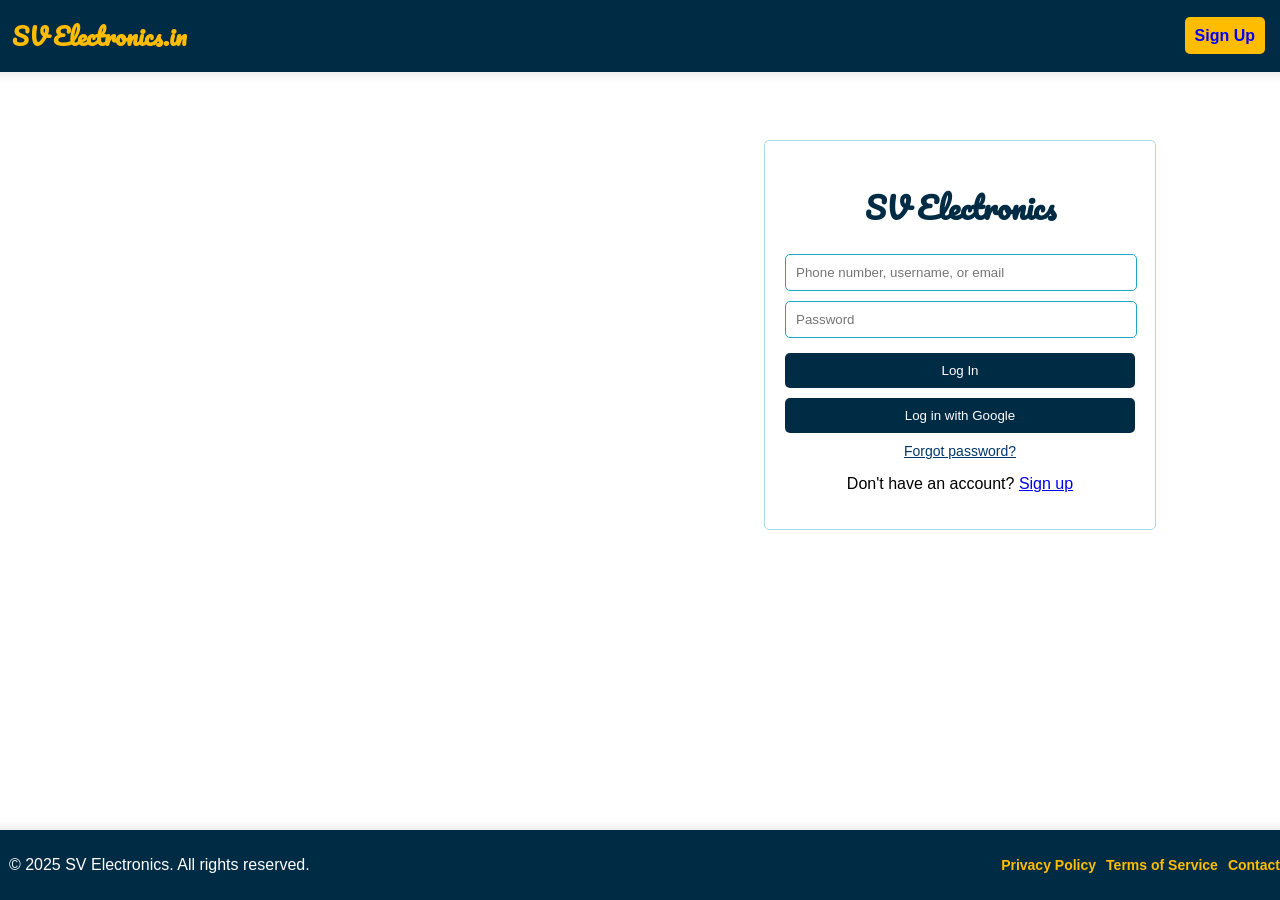
<file: index.html>
<!DOCTYPE html>
<html lang="en">
<head>
  <meta charset="UTF-8">
  <meta name="viewport" content="width=device-width, initial-scale=1.0">
  <title>SV Electronics.in</title>
  <link rel="stylesheet" href="login.css">
</head>
<body>

  <!-- Navbar -->
  <nav class="navbar">
    <h1>&nbsp;&nbsp;SV Electronics.in</h1>
    <ul class="nav-links">
      <li><a href="register.html">Sign Up</a></li>
    </ul>
    <div class="menu-btn">&#9776;</div>
  </nav>

  <!-- Main Content -->
  <div class="container">
    <!-- Left Side (Video) -->
    <div class="left">
      <video autoplay loop muted playsinline class="background-video">
        <source src="video.mp4" type="video/mp4">
        Your browser does not support the video tag.
      </video>
    </div>

    <!-- Right Side (Login Form) -->
    <div class="right">
      <div class="login-box">
        <h1>SV Electronics</h1>
        <form id="loginForm">
          <input type="text" id="username" name="username" placeholder="Phone number, username, or email" required>
          <input type="password" id="password" name="password" placeholder="Password" required>
          <button type="submit">Log In</button>
        </form>

        <button type="button" class="google-btn">Log in with Google</button>

        <a href="#" class="forgot-password">Forgot password?</a>

        <div class="signup">
          <p>Don't have an account? <a href="register.html">Sign up</a></p>
        </div>
      </div>
    </div>
  </div>

  <!-- Footer -->
  <footer class="footer">
    <div class="footer-text">
      <p>&nbsp;&nbsp;&copy; 2025 SV Electronics. All rights reserved.</p>
    </div>
    <ul class="footer-links">
      <li><a href="#">Privacy Policy</a></li>
      <li><a href="#">Terms of Service</a></li>
      <li><a href="#">Contact</a></li>
    </ul>
  </footer>

  <script src="login.js"></script>
  
</body>
</html>
</file>
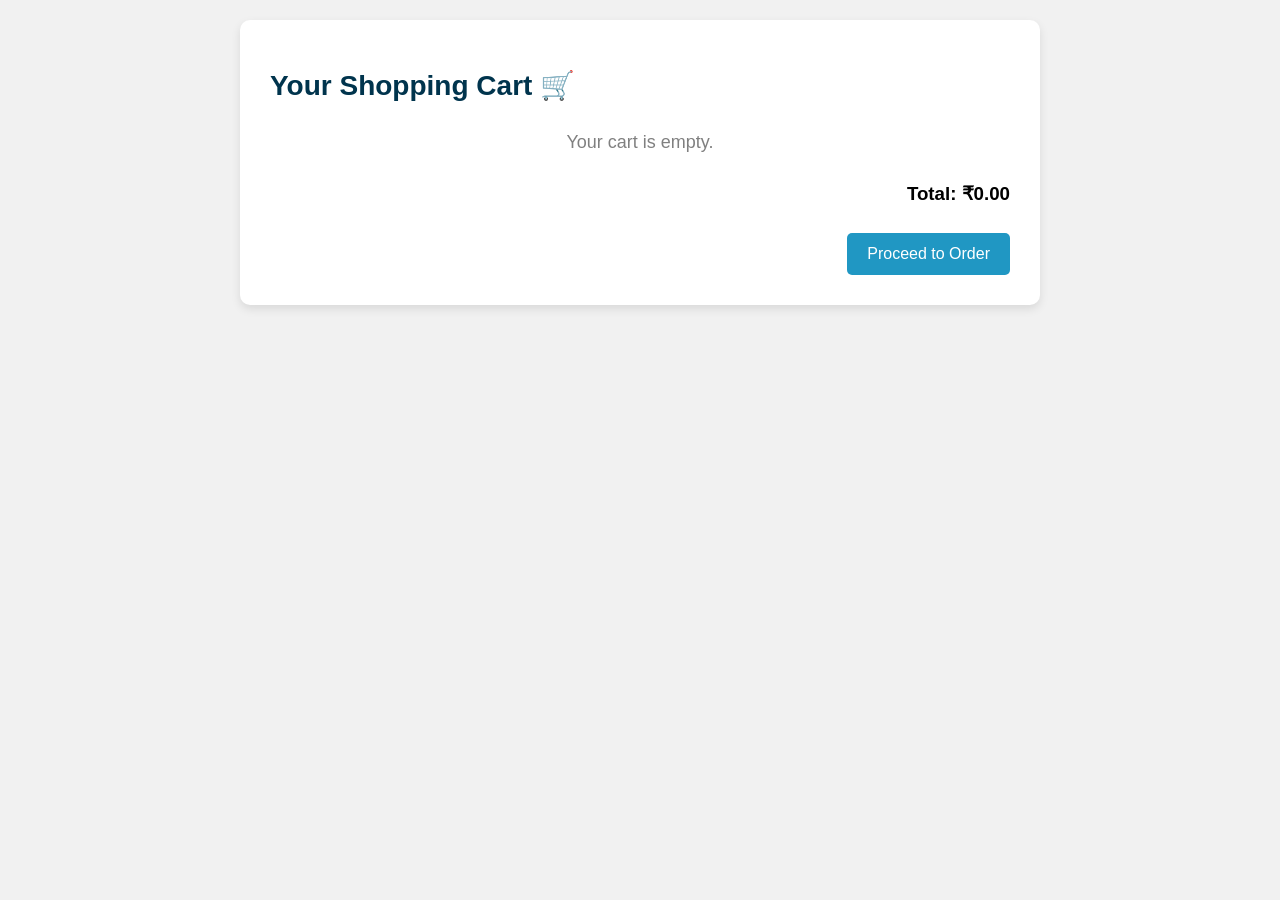
<file: cart.html>
<!DOCTYPE html>
<html lang="en">
<head>
  <meta charset="UTF-8" />
  <title>Shopping Cart</title>
  <style>
    :root {
      --light-blue: #94d2eb;
      --blue: #2097c3;
      --dark-blue: #00344d;
      --yellow: #ffb400;
      --orange: #ff7b00;
    }

    * {
      box-sizing: border-box;
    }

    body {
      font-family: Arial, sans-serif;
      background-color: #f1f1f1;
      margin: 0;
      padding: 20px;
    }

    .cart-container {
      max-width: 800px;
      margin: auto;
      background: white;
      padding: 30px;
      border-radius: 10px;
      box-shadow: 0 4px 10px rgba(0, 0, 0, 0.1);
    }

    h1 {
      font-size: 28px;
      color: var(--dark-blue);
      margin-bottom: 20px;
    }

    .cart-item {
      display: flex;
      align-items: center;
      justify-content: space-between;
      border-bottom: 1px solid #ddd;
      padding: 15px 0;
      gap: 10px;
      flex-wrap: wrap;
    }

    .cart-item img {
      width: 80px;
      height: 80px;
      border-radius: 10px;
      object-fit: cover;
      flex-shrink: 0;
    }

    .cart-info {
      flex: 1;
      padding: 0 10px;
    }

    .cart-info h4 {
      margin: 0;
      color: var(--dark-blue);
      font-size: 18px;
    }

    .cart-info p {
      margin: 5px 0;
      font-size: 14px;
      color: gray;
    }

    .remove-btn {
      background-color: var(--orange);
      color: white;
      border: none;
      padding: 8px 14px;
      cursor: pointer;
      border-radius: 5px;
      flex-shrink: 0;
    }

    .remove-btn:hover {
      background-color: red;
    }

    .cart-summary {
      text-align: right;
      margin-top: 20px;
    }

    .checkout-btn {
      background-color: var(--blue);
      color: white;
      border: none;
      padding: 12px 20px;
      border-radius: 5px;
      cursor: pointer;
      font-size: 16px;
      text-decoration: none;
      display: inline-block;
      margin-top: 10px;
    }

    .checkout-btn:hover {
      background-color: var(--dark-blue);
    }

    .empty {
      text-align: center;
      color: gray;
      font-size: 18px;
      margin: 30px 0;
    }

    /* Responsive Styling */
    @media (max-width: 600px) {
      .cart-item {
        flex-direction: column;
        align-items: flex-start;
      }

      .cart-item img {
        width: 100%;
        height: auto;
        border-radius: 8px;
      }

      .cart-info {
        padding: 10px 0;
      }

      .remove-btn {
        width: 100%;
        text-align: center;
        margin-top: 10px;
      }

      .cart-summary {
        text-align: center;
      }

      .checkout-btn {
        width: 100%;
        padding: 14px 0;
      }
    }
  </style>
</head>
<body>

  <div class="cart-container">
    <h1>Your Shopping Cart 🛒</h1>
    <div id="cart-items"></div>
    <div class="cart-summary">
      <h3>Total: ₹<span id="total">0.00</span></h3>
      <a href="order.html" class="checkout-btn">Proceed to Order</a>
    </div>
  </div>

  <script>
    function updateCartDisplay() {
      const cartItemsContainer = document.getElementById("cart-items");
      const totalElement = document.getElementById("total");

      let cart = JSON.parse(localStorage.getItem("cart")) || [];

      cartItemsContainer.innerHTML = "";
      let total = 0;

      if (cart.length === 0) {
        cartItemsContainer.innerHTML = "<p class='empty'>Your cart is empty.</p>";
        totalElement.textContent = "0.00";
        return;
      }

      cart.forEach((item, index) => {
        const price = parseFloat(item.price.replace(/[^\d.-]/g, "")); // Correcting price format
        total += price;

        const itemDiv = document.createElement("div");
        itemDiv.className = "cart-item";
        itemDiv.innerHTML = `
          <img src="${item.image}" alt="${item.name}">
          <div class="cart-info">
            <h4>${item.name}</h4>
            <p>${item.description}</p>
            <p><strong>${item.price}</strong></p>
          </div>
          <button class="remove-btn" onclick="removeFromCart(${index})">Remove</button>
        `;
        cartItemsContainer.appendChild(itemDiv);
      });

      totalElement.textContent = total.toFixed(2); // Show total with 2 decimals
    }

    function removeFromCart(index) {
      let cart = JSON.parse(localStorage.getItem("cart")) || [];
      cart.splice(index, 1);
      localStorage.setItem("cart", JSON.stringify(cart));
      updateCartDisplay();
    }

    document.addEventListener("DOMContentLoaded", updateCartDisplay);
  </script>

</body>
</html>
</file>
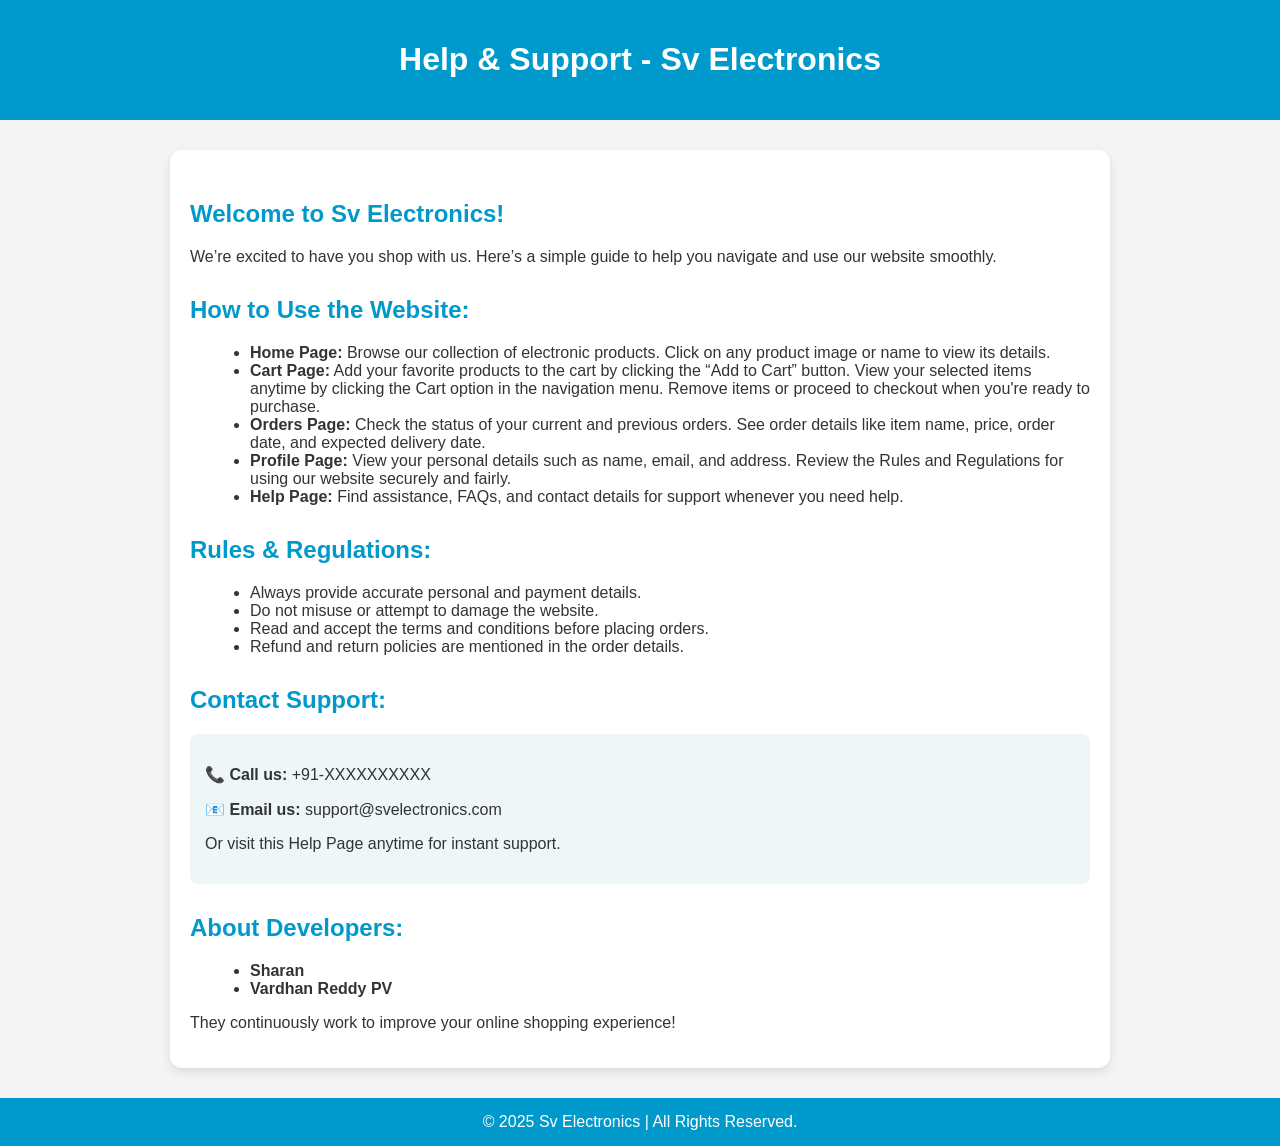
<file: help.html>
<!DOCTYPE html>
<html lang="en">
<head>
    <meta charset="UTF-8">
    <title>Help - Sv Electronics</title>
    <style>
        body {
            font-family: 'Segoe UI', sans-serif;
            background-color: #f4f4f4;
            color: #333;
            margin: 0;
            padding: 0;
        }
        header {
            background-color: #0099cc;
            color: white;
            padding: 20px;
            text-align: center;
        }
        .container {
            max-width: 900px;
            margin: 30px auto;
            padding: 20px;
            background: #ffffff;
            border-radius: 12px;
            box-shadow: 0 4px 10px rgba(0,0,0,0.1);
        }
        h2 {
            color: #0099cc;
            margin-top: 30px;
        }
        ul {
            margin-left: 20px;
        }
        .contact {
            background: #eef6f8;
            padding: 15px;
            border-radius: 8px;
            margin-top: 20px;
        }
        footer {
            text-align: center;
            padding: 15px;
            background-color: #0099cc;
            color: white;
            margin-top: 30px;
        }
    </style>
</head>
<body>

<header>
    <h1>Help & Support - Sv Electronics</h1>
</header>

<div class="container">
    <h2>Welcome to Sv Electronics!</h2>
    <p>We’re excited to have you shop with us. Here’s a simple guide to help you navigate and use our website smoothly.</p>

    <h2>How to Use the Website:</h2>
    <ul>
        <li><strong>Home Page:</strong> Browse our collection of electronic products. Click on any product image or name to view its details.</li>
        <li><strong>Cart Page:</strong> Add your favorite products to the cart by clicking the “Add to Cart” button. View your selected items anytime by clicking the Cart option in the navigation menu. Remove items or proceed to checkout when you're ready to purchase.</li>
        <li><strong>Orders Page:</strong> Check the status of your current and previous orders. See order details like item name, price, order date, and expected delivery date.</li>
        <li><strong>Profile Page:</strong> View your personal details such as name, email, and address. Review the Rules and Regulations for using our website securely and fairly.</li>
        <li><strong>Help Page:</strong> Find assistance, FAQs, and contact details for support whenever you need help.</li>
    </ul>

    <h2>Rules & Regulations:</h2>
    <ul>
        <li>Always provide accurate personal and payment details.</li>
        <li>Do not misuse or attempt to damage the website.</li>
        <li>Read and accept the terms and conditions before placing orders.</li>
        <li>Refund and return policies are mentioned in the order details.</li>
    </ul>

    <h2>Contact Support:</h2>
    <div class="contact">
        <p>📞 <strong>Call us:</strong> +91-XXXXXXXXXX</p>
        <p>📧 <strong>Email us:</strong> support@svelectronics.com</p>
        <p>Or visit this Help Page anytime for instant support.</p>
    </div>

    <h2>About Developers:</h2>
    <ul>
        <li><strong>Sharan</strong></li>
        <li><strong>Vardhan Reddy PV</strong></li>
    </ul>
    <p>They continuously work to improve your online shopping experience!</p>
</div>

<footer>
    &copy; 2025 Sv Electronics | All Rights Reserved.
</footer>

</body>
</html>
</file>
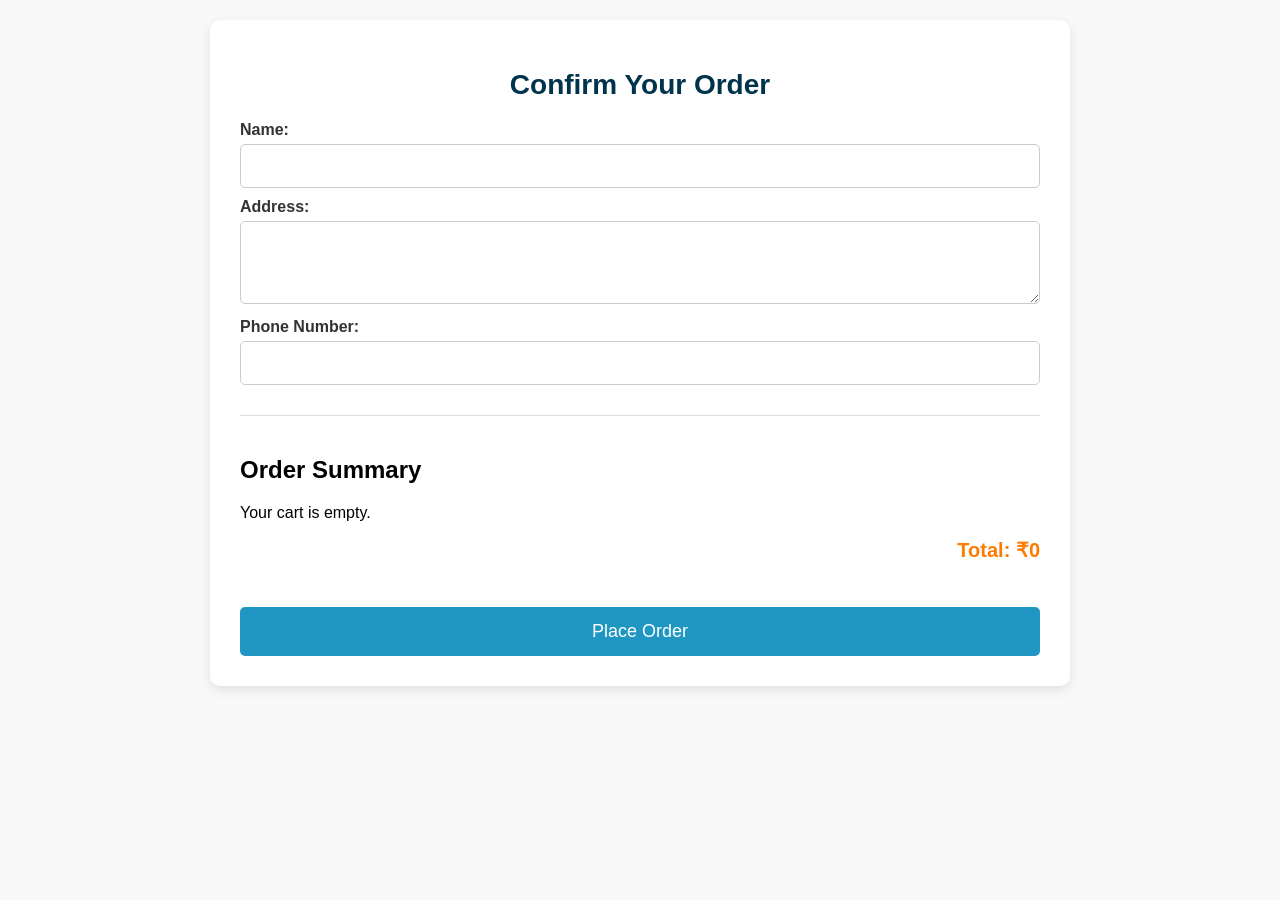
<file: order.html>
<!DOCTYPE html>
<html lang="en">
<head>
  <meta charset="UTF-8" />
  <title>Order Page</title>
  <meta name="viewport" content="width=device-width, initial-scale=1.0" />
  <style>
    :root {
      --blue: #2097c3;
      --dark-blue: #00344d;
      --light: #f9f9f9;
      --orange: #ff7b00;
    }

    body {
      font-family: Arial, sans-serif;
      background-color: var(--light);
      margin: 0;
      padding: 20px;
    }

    .container {
      max-width: 800px;
      margin: auto;
      background: white;
      padding: 30px;
      border-radius: 10px;
      box-shadow: 0 4px 12px rgba(0, 0, 0, 0.1);
    }

    h1 {
      text-align: center;
      color: var(--dark-blue);
      font-size: 28px;
    }

    form {
      margin-top: 20px;
    }

    label {
      display: block;
      margin-top: 10px;
      font-weight: bold;
      color: #333;
    }

    input, textarea {
      width: 100%;
      padding: 12px;
      margin-top: 5px;
      border-radius: 5px;
      border: 1px solid #ccc;
      box-sizing: border-box;
      font-size: 16px;
    }

    textarea {
      resize: vertical;
    }

    .order-summary {
      margin-top: 30px;
      border-top: 1px solid #ddd;
      padding-top: 20px;
    }

    .order-item {
      display: flex;
      justify-content: space-between;
      margin-bottom: 12px;
      font-size: 16px;
    }

    .total {
      font-size: 20px;
      font-weight: bold;
      margin-top: 15px;
      text-align: right;
      color: var(--orange);
    }

    button {
      background-color: var(--blue);
      color: white;
      padding: 14px 20px;
      border: none;
      border-radius: 5px;
      cursor: pointer;
      font-size: 18px;
      margin-top: 25px;
      width: 100%;
    }

    button:hover {
      background-color: var(--dark-blue);
    }

    /* Mobile Responsive Styles */
    @media (max-width: 600px) {
      .container {
        padding: 20px;
      }

      h1 {
        font-size: 24px;
      }

      input, textarea {
        padding: 10px;
        font-size: 15px;
      }

      .order-item {
        flex-direction: column;
        align-items: flex-start;
      }

      .order-item span {
        margin-bottom: 4px;
      }

      .total {
        font-size: 18px;
        text-align: left;
      }

      button {
        font-size: 16px;
        padding: 12px 18px;
      }
    }
  </style>
</head>
<body>
  <div class="container">
    <h1>Confirm Your Order</h1>
    <form id="order-form">
      <label for="name">Name:</label>
      <input type="text" id="name" required />

      <label for="address">Address:</label>
      <textarea id="address" rows="3" required></textarea>

      <label for="phone">Phone Number:</label>
      <input type="tel" id="phone" required />

      <div class="order-summary">
        <h2>Order Summary</h2>
        <div id="summary-items"></div>
        <p class="total">Total: ₹<span id="order-total">0</span></p>
      </div>

      <button type="submit">Place Order</button>
    </form>
  </div>

  <script>
    document.addEventListener("DOMContentLoaded", () => {
      const cart = JSON.parse(localStorage.getItem("cart")) || [];
      const orderProduct = JSON.parse(localStorage.getItem("orderProduct"));
      const summaryContainer = document.getElementById("summary-items");
      const totalDisplay = document.getElementById("order-total");
      let total = 0;

      // If the cart and orderProduct are empty
      if (cart.length === 0 && !orderProduct) {
        summaryContainer.innerHTML = "<p>Your cart is empty.</p>";
        totalDisplay.textContent = "0";
      } else {
        // Adding the order product to the summary if it exists
        if (orderProduct) {
          const div = document.createElement("div");
          div.className = "order-item";
          div.innerHTML = `
            <span>${orderProduct.name}</span>
            <span>${orderProduct.price}</span>
          `;
          summaryContainer.appendChild(div);

          const price = parseInt(orderProduct.price.replace(/[^\d]/g, ""));
          total += price;
        }

        // Adding items from the cart to the summary
        cart.forEach((item) => {
          const div = document.createElement("div");
          div.className = "order-item";
          div.innerHTML = `
            <span>${item.name}</span>
            <span>${item.price}</span>
          `;
          summaryContainer.appendChild(div);

          const price = parseInt(item.price.replace(/[^\d]/g, ""));
          total += price;
        });

        // Updating the total in the UI
        totalDisplay.textContent = total.toLocaleString();
      }

      // Handling form submission
      document.getElementById("order-form").addEventListener("submit", function (e) {
        e.preventDefault();

        const name = document.getElementById("name").value.trim();
        const address = document.getElementById("address").value.trim();
        const phone = document.getElementById("phone").value.trim();

        // Check if total is 0 and cart is empty
        if (total === 0) {
          alert("Your cart is empty!");
          return;
        }

        const newOrder = {
          id: "ORD" + Date.now(),
          customer: { name, address, phone },
          products: [],
          total: "₹" + total.toLocaleString(),
          placedAt: new Date().toLocaleString()
        };

        // Add the order product if it exists
        if (orderProduct) {
          newOrder.products.push(orderProduct);
          localStorage.removeItem("orderProduct");
        }

        // Add products from the cart if they exist
        if (cart.length > 0) {
          newOrder.products = newOrder.products.concat(cart);
          localStorage.removeItem("cart");
        }

        const orders = JSON.parse(localStorage.getItem("orders")) || [];
        orders.push(newOrder);
        localStorage.setItem("orders", JSON.stringify(orders));
        localStorage.setItem("lastOrder", JSON.stringify(newOrder));

        alert(`Thank you, ${name}! Your order has been placed.`);
        window.location.href = "orderplaced.html";
      });
    });
  </script>
</body>
</html>
</file>
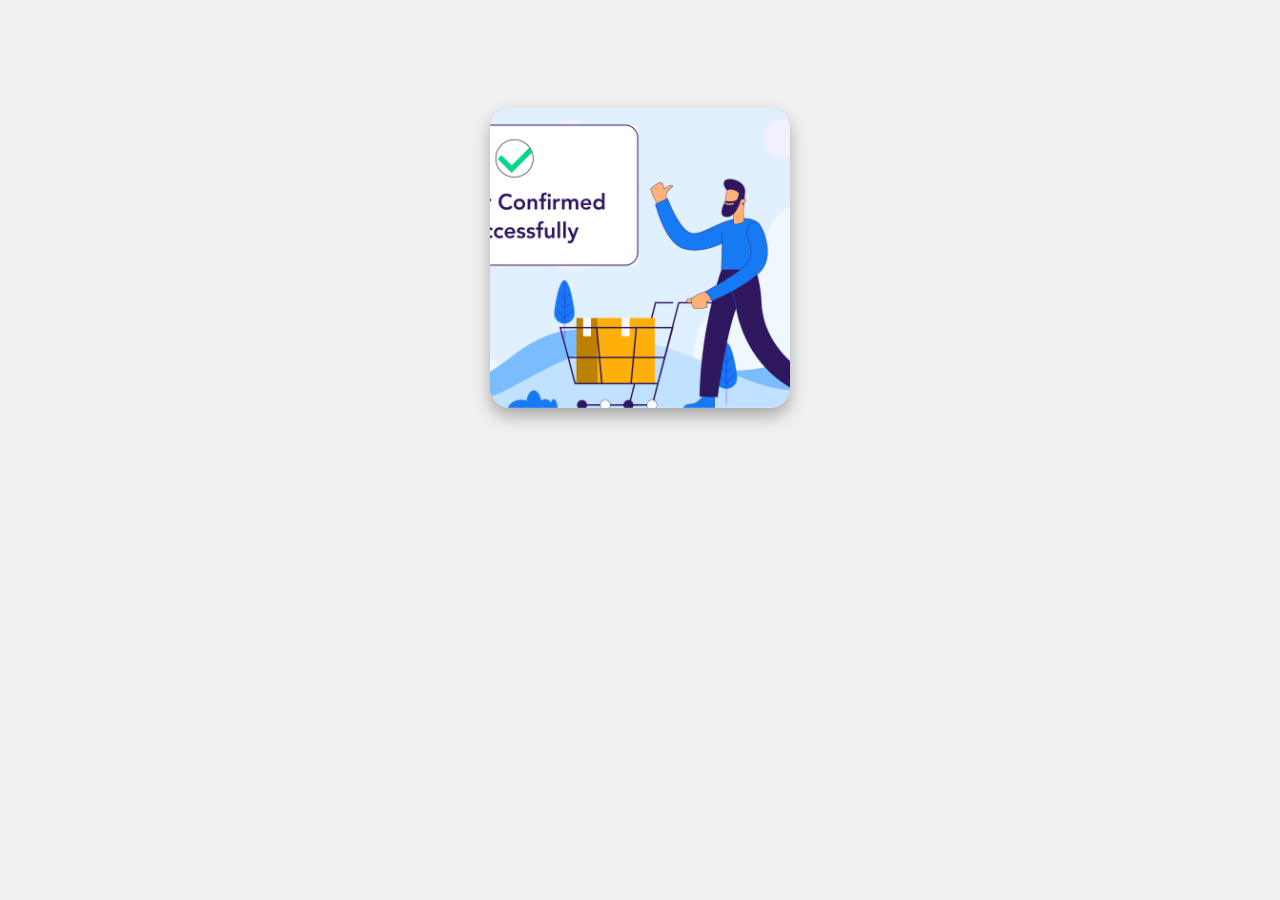
<file: orderplaced.html>
<!DOCTYPE html>
<html lang="en">
<head>
  <meta charset="UTF-8">
  <meta name="viewport" content="width=device-width, initial-scale=1.0">
  <title>Order Placed</title>
  <style>
    .photo {
      width: 300px;
      height: 300px;
      border-radius: 20px;
      box-shadow: 0 8px 16px rgba(0, 0, 0, 0.3);
      transition: transform 0.3s ease, box-shadow 0.3s ease;
      background-color: darkblue;
      object-fit: cover;
    }

    .photo:hover {
      transform: scale(1.05);
      box-shadow: 0 12px 24px rgba(0, 0, 0, 0.5);
    }

    body {
      text-align: center;
      padding: 100px;
      background-color: #f0f0f0;
      font-family: sans-serif;
    }
  </style>
</head>
<body>
  <img src="orderplaced.webp" alt="Order Placed" class="photo">
</body>
</html>
</file>
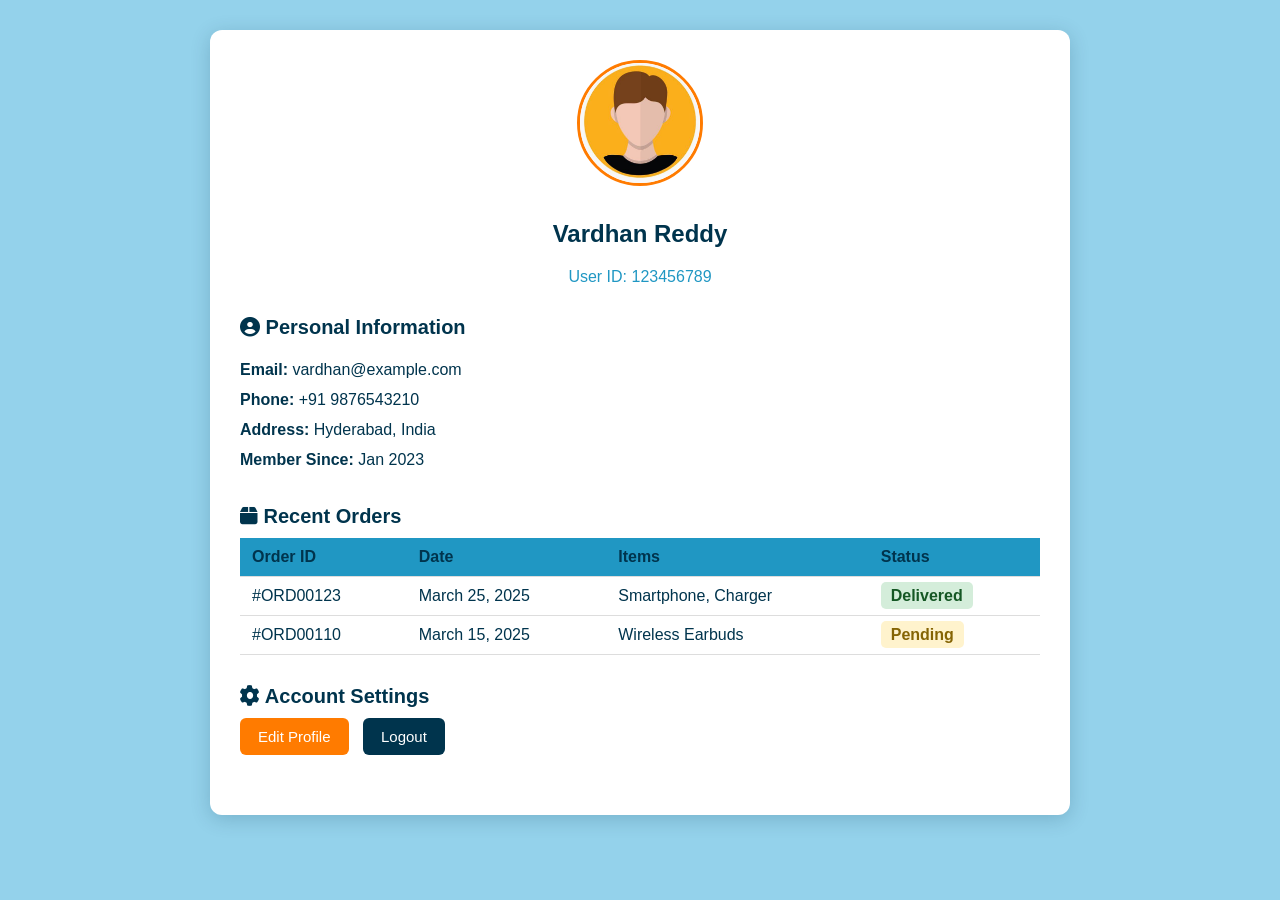
<file: profile.html>
<!DOCTYPE html>
<html lang="en">
<head>
  <meta charset="UTF-8">
  <meta name="viewport" content="width=device-width, initial-scale=1">
  <meta name="description" content="User Profile Page for Vardhan Reddy's Account">
  <title>User Profile</title>
  <link rel="stylesheet" href="profile.css">
  <link rel="stylesheet" href="https://cdnjs.cloudflare.com/ajax/libs/font-awesome/6.4.0/css/all.min.css">
</head>
<body>

  <div class="profile-container">
    <div class="profile-header">
      <img src="profile.jpeg" alt="Profile photo of Vardhan Reddy" class="profile-photo">
      <h2>Vardhan Reddy</h2>
      <p>User ID: 123456789</p>
    </div>

    <div class="profile-section">
      <h3><i class="fas fa-user-circle"></i> Personal Information</h3>
      <ul>
        <li><strong>Email:</strong> vardhan@example.com</li>
        <li><strong>Phone:</strong> +91 9876543210</li>
        <li><strong>Address:</strong> Hyderabad, India</li>
        <li><strong>Member Since:</strong> Jan 2023</li>
      </ul>
    </div>

    <div class="profile-section">
      <h3><i class="fas fa-box"></i> Recent Orders</h3>
      <table>
        <thead>
          <tr>
            <th>Order ID</th>
            <th>Date</th>
            <th>Items</th>
            <th>Status</th>
          </tr>
        </thead>
        <tbody>
          <tr>
            <td>#ORD00123</td>
            <td>March 25, 2025</td>
            <td>Smartphone, Charger</td>
            <td><span class="status delivered">Delivered</span></td>
          </tr>
          <tr>
            <td>#ORD00110</td>
            <td>March 15, 2025</td>
            <td>Wireless Earbuds</td>
            <td><span class="status pending">Pending</span></td>
          </tr>
        </tbody>
      </table>
    </div>

    <div class="profile-section">
      <h3><i class="fas fa-cog"></i> Account Settings</h3>
      <button type="button" class="btn">Edit Profile</button>
      <button type="button" class="btn danger">Logout</button>
    </div>
  </div>

</body>
</html>
</file>
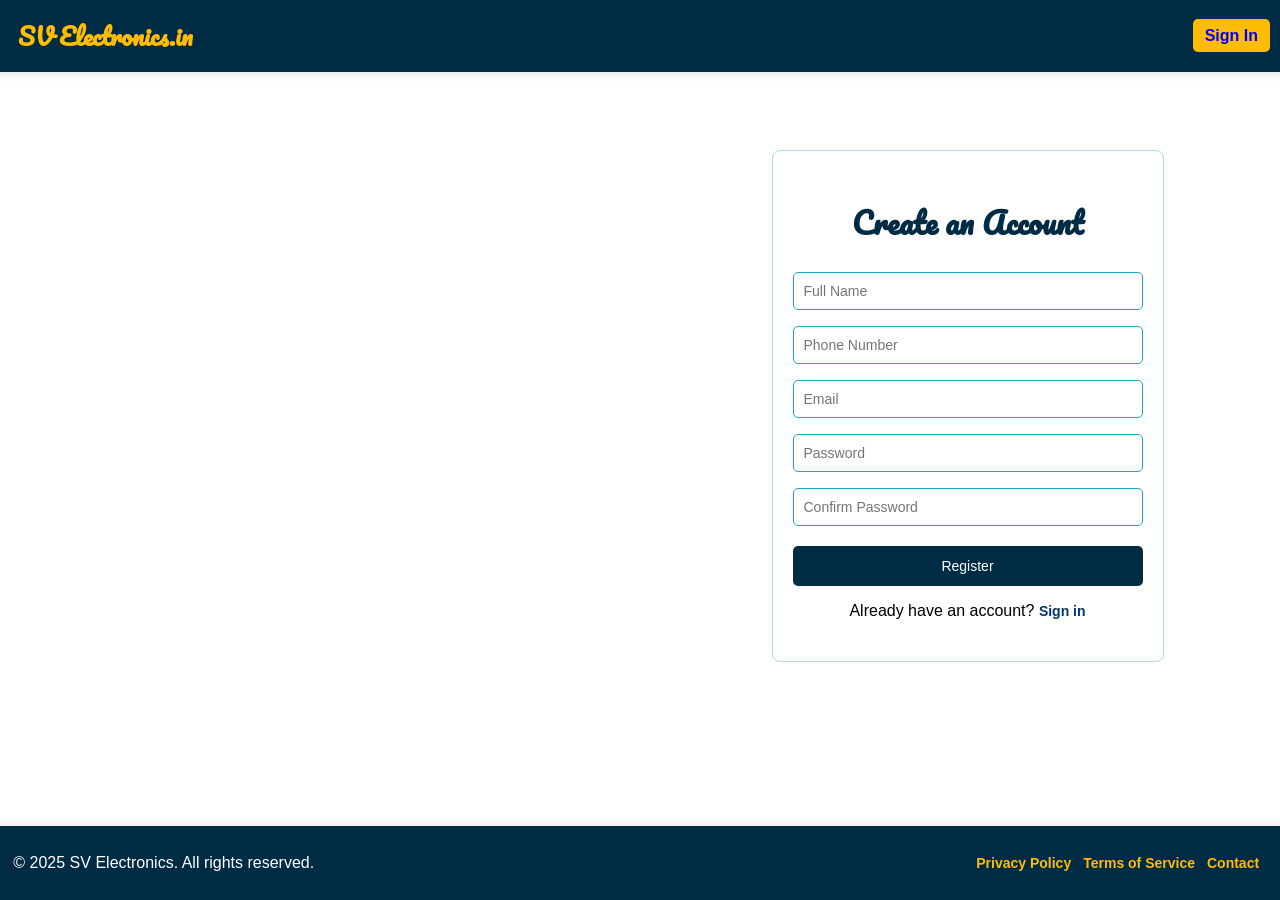
<file: register.html>
<!DOCTYPE html>
<html lang="en">

<head>
    <meta charset="UTF-8">
    <meta name="viewport" content="width=device-width, initial-scale=1.0">
    <title>Register - SV Electronics</title>
    <link rel="stylesheet" href="register.css">
</head>

<body>

    <!-- Navbar -->
    <nav class="navbar">
        <h1>&nbsp;&nbsp; SV Electronics.in</h1>
        <ul class="nav-links">
            <li><a href="index.html">Sign In</a></li>
        </ul>
        <div class="menu-btn">&#9776;</div>
    </nav>

    <!-- Main Container -->
    <div class="container">

        <!-- Left Side: Background Video -->
        <div class="left">
            <video autoplay loop muted class="background-video">
                <source src="video.mp4" type="video/mp4">
                Your browser does not support the video tag.
            </video>
        </div>

        <!-- Right Side: Register Form -->
        <div class="right">
            <div class="register-box">
                <h1>Create an Account</h1>
                <form>

                    <input type="text" placeholder="Full Name" name="fullname" required>
                    <input type="tel" placeholder="Phone Number" name="phone" required>
                    <input type="email" placeholder="Email" name="email" required>
                    <input type="password" placeholder="Password" name="password" required>
                    <input type="password" placeholder="Confirm Password" name="confirm_password" required>

                    <button type="submit">Register</button>

                    <div class="signin">
                        <p>Already have an account? <a href="index.html">Sign in</a></p>
                    </div>

                </form>
            </div>
        </div>

    </div>

    <!-- Footer -->
    <footer class="footer">
        <p>&nbsp;&nbsp; &copy; 2025 SV Electronics. All rights reserved.</p>
        <ul class="footer-links">
            <li><a href="#">Privacy Policy</a></li>
            <li><a href="#">Terms of Service</a></li>
            <li><a href="#">Contact</a></li>
            &nbsp;&nbsp;
        </ul>
    </footer>

    <!-- External JS -->
    <script src="register.js"></script>

</body>

</html>
</file>
<file: login.css>
@import url('https://fonts.googleapis.com/css2?family=Pacifico&display=swap');

body {
    font-family: Arial, sans-serif;
    background: white;
    display: flex;
    flex-direction: column;
    align-items: center;
    margin: 0;
    padding-top: 70px; /* Avoid navbar overlap */
}

.navbar {
    background: #002B45;
    display: flex;
    justify-content: space-between;
    align-items: center;
    padding: 15px 50px;
    box-shadow: 0 2px 10px rgba(0, 0, 0, 0.1);
    position: fixed;
    top: 0;
    width: 100%;
    z-index: 1000;
}

.navbar h1 {
    font-family: 'Pacifico', cursive;
    color: #FFBC00;
    font-size: 24px;
    margin: 0;
}

.nav-links {
    display: flex;
    list-style: none;
    margin: 0;
    padding: 0;
}

.nav-links li {
    margin: 0 15px;
}

.nav-links a {
    color: blue;
    text-decoration: none;
    font-size: 16px;
    font-weight: bold;
    transition: color 0.3s ease-in-out;
    background-color: #FFBC00;
    padding: 10px;
    border-radius: 5px;
}

.nav-links a:hover {
    color: #FF8700;
}

.menu-btn {
    display: none;
    font-size: 24px;
    color: white;
    cursor: pointer;
}

/* Responsive Navbar */
@media (max-width: 768px) {
    .nav-links {
        display: none;
        flex-direction: column;
        position: absolute;
        top: 60px;
        left: 0;
        width: 100%;
        background: #002B45;
        text-align: center;
        padding: 15px 0;
    }

    .nav-links.active {
        display: flex;
    }

    .menu-btn {
        display: block;
    }
}

.container {
    display: flex;
    width: 100%;
    justify-content: center;
    align-items: center;
    padding: 20px;
    margin-top: 50px;
    flex-wrap: wrap; /* Added wrap for responsive layout */
}

/* Left Side (Video) */
.left {
    flex: 1;
    display: flex;
    justify-content: center;
    align-items: center;
    margin-bottom: 20px; /* Adds some space below on mobile */
}

video {
    width: 100%;
    max-width: 610px;
    border-radius: 20px;
}

/* Right Side (Login Form) */
.right {
    flex: 1;
    display: flex;
    justify-content: center;
    align-items: center;
    margin-bottom: 20px; /* Adds space on mobile */
}

.login-box {
    background: #fff;
    padding: 20px;
    width: 100%;
    max-width: 350px;
    text-align: center;
    border: 1px solid lightblue;
    border-radius: 5px;
}

/* Stylish Font */
h1 {
    font-family: 'Pacifico', cursive;
    font-size: 30px;
    color: #002B45;
    margin-bottom: 15px;
}

input {
    width: calc(100% - 20px);
    padding: 10px;
    margin: 5px 0;
    border: 1px solid #1EA7C2;
    border-radius: 5px;
    text-align: left;
}

input:focus {
    border-color: #FF8700;
    outline: none;
}

button {
    width: 100%;
    padding: 10px;
    background: #002B45;
    color: white;
    border: none;
    border-radius: 5px;
    cursor: pointer;
    margin-top: 10px;
    transition: background 0.3s;
}

button:hover {
    background: #FF8700;
}

/* Google Login Button */
.Google {
    background: #FFBC00;
    color: black;
    font-weight: bold;
}

.Google:hover {
    background: #FF8700;
}

.forgot-password {
    display: block;
    margin-top: 10px;
    color: #00376b;
    font-size: 14px;
}

.signup {
    margin-top: 15px;
}

.footer {
    background: #002B45;
    color: white;
    display: flex;
    justify-content: space-between;
    align-items: center;
    padding: 10px 30px;
    width: 100%;
    position: fixed;
    bottom: 0;
    box-shadow: 0 -2px 10px rgba(0, 0, 0, 0.1);
}

/* Footer Links */
.footer-links {
    list-style: none;
    display: flex;
    gap: 10px;
    margin: 0;
    padding: 0;
    font-weight: bold;
}

.footer-links li {
    display: inline;
}

.footer-links a {
    color: #FFBC00;
    text-decoration: none;
    font-size: 14px;
    transition: color 0.3s;
}

.footer-links a:hover {
    color: #FF8700;
}

/* Responsive */
@media (max-width: 768px) {
    .container {
        flex-direction: column;
        align-items: center;
    }

    .left {
        display: none;
    }

    .footer {
        flex-direction: column;
        text-align: center;
        padding: 10px;
    }

    .navbar {
        flex-direction: column;
        padding: 10px;
    }

    .nav-links {
        width: 100%;
        padding: 0;
    }

    .nav-links li {
        margin: 10px 0;
    }
}
</file>
<file: profile.css>
:root {
  --light-blue: #94d2eb;
  --blue: #2097c3;
  --dark-blue: #00344d;
  --yellow: #ffb400;
  --orange: #ff7b00;
}

body {
  margin: 0;
  font-family: 'Segoe UI', sans-serif;
  background-color: var(--light-blue);
}

/* Profile Container */
.profile-container {
  max-width: 800px;
  margin: 30px auto;
  padding: 30px;
  background: #fff;
  border-radius: 12px;
  box-shadow: 0 4px 20px rgba(0, 52, 77, 0.2);
}

/* Profile Header */
.profile-header {
  text-align: center;
  margin-bottom: 30px;
}

.profile-photo {
  width: 120px;
  height: 120px;
  border-radius: 50%;
  border: 3px solid var(--orange);
  object-fit: cover;
  margin-bottom: 10px;
}

.profile-header h2 {
  color: var(--dark-blue);
}

.profile-header p {
  color: var(--blue);
}

/* Profile Sections */
.profile-section {
  margin-bottom: 30px;
}

.profile-section h3 {
  font-size: 20px;
  margin-bottom: 10px;
  color: var(--dark-blue);
}

.profile-section ul {
  list-style: none;
  padding: 0;
}

.profile-section ul li {
  padding: 6px 0;
  font-size: 16px;
  color: var(--dark-blue);
}

/* Table Styling */
table {
  width: 100%;
  border-collapse: collapse;
}

table th {
  background-color: var(--blue);
  color: #fff;
  font-weight: bold;
}

table th,
table td {
  padding: 10px 12px;
  border-bottom: 1px solid #ddd;
  text-align: left;
  color: var(--dark-blue);
}

/* Status Labels */
.status {
  padding: 5px 10px;
  border-radius: 5px;
  font-weight: bold;
}

.status.delivered {
  background-color: #d4edda;
  color: #155724;
}

.status.pending {
  background-color: #fff3cd;
  color: #856404;
}

/* Buttons */
.btn {
  background-color: var(--orange);
  color: white;
  padding: 10px 18px;
  margin-right: 10px;
  border: none;
  border-radius: 6px;
  cursor: pointer;
  font-size: 15px;
  transition: background 0.3s;
}

.btn:hover {
  background-color: #e06c00;
}

.btn.danger {
  background-color: var(--dark-blue);
}

.btn.danger:hover {
  background-color: #001d2a;
}
</file>
<file: register.css>
@import url('https://fonts.googleapis.com/css2?family=Pacifico&display=swap');

body {
    font-family: Arial, sans-serif;
    background: white;
    display: flex;
    flex-direction: column;
    align-items: center;
    margin: 0;
    padding-top: 70px;
}

/* Navbar */
.navbar {
    background: #002B45;
    display: flex;
    justify-content: space-between;
    align-items: center;
    padding: 15px 30px;
    box-shadow: 0 2px 10px rgba(0, 0, 0, 0.1);
    position: fixed;
    top: 0;
    width: 100%;
    z-index: 1000;
}

.navbar h1 {
    font-family: 'Pacifico', cursive;
    color: #FFBC00;
    font-size: 24px;
    margin: 0;
}

.nav-links {
    display: flex;
    list-style: none;
    margin: 0;
    padding: 0;
}

.nav-links li {
    margin: 0 10px;
}

.nav-links a {
    color: blue;
    text-decoration: none;
    font-size: 16px;
    font-weight: bold;
    background-color: #FFBC00;
    padding: 8px 12px;
    border-radius: 5px;
    transition: color 0.3s ease-in-out;
}

.nav-links a:hover {
    color: #FF8700;
}

/* Menu Button (for mobile) */
.menu-btn {
    display: none;
    font-size: 24px;
    color: white;
    cursor: pointer;
}

/* Responsive Navbar */
@media (max-width: 768px) {
    .nav-links {
        display: none;
        flex-direction: column;
        position: absolute;
        top: 60px;
        left: 0;
        width: 100%;
        background: #002B45;
        text-align: center;
        padding: 10px 0;
    }

    .nav-links.active {
        display: flex;
    }

    .menu-btn {
        display: block;
    }
}

/* Container */
.container {
    display: flex;
    width: 100%;
    justify-content: center;
    align-items: flex-start;
    padding: 30px 20px;
    margin-top: 50px;
    gap: 30px;
    flex-wrap: wrap;
}

/* Left Side (Video) */
.left {
    flex: 1;
    display: flex;
    justify-content: center;
    align-items: center;
}

video {
    width: 100%;
    max-width: 600px;
    border-radius: 20px;
}

/* Right Side (Register Form) */
.right {
    flex: 1;
    display: flex;
    justify-content: center;
    align-items: center;
}

.register-box {
    background: #fff;
    padding: 25px 20px;
    width: 100%;
    max-width: 350px;
    text-align: center;
    border: 1px solid lightblue;
    border-radius: 8px;
}

/* Stylish Heading Font */
h1 {
    font-family: 'Pacifico', cursive;
    font-size: 30px;
    color: #002B45;
    margin-bottom: 15px;
}

/* Form Inputs */
input {
    width: calc(100% - 22px);
    padding: 10px;
    margin: 8px 0;
    border: 1px solid #1EA7C2;
    border-radius: 5px;
    text-align: left;
    font-size: 14px;
}

input:focus {
    border-color: #FF8700;
    outline: none;
}

/* Buttons */
button {
    width: 100%;
    padding: 12px;
    background: #002B45;
    color: white;
    border: none;
    border-radius: 5px;
    cursor: pointer;
    margin-top: 12px;
    font-size: 14px;
    transition: background 0.3s;
}

button:hover {
    background: #FF8700;
}

/* Google Register Button */
.Google {
    background: #FFBC00;
    color: black;
    font-weight: bold;
}

.Google:hover {
    background: #FF8700;
}

/* Sign-in Link */
.signin {
    margin-top: 15px;
}

.signin a {
    color: #00376b;
    font-size: 14px;
    text-decoration: none;
    font-weight: bold;
}

.signin a:hover {
    color: #FF8700;
}

/* Footer */
.footer {
    background: #002B45;
    color: white;
    display: flex;
    justify-content: space-between;
    align-items: center;
    padding: 12px 30px;
    width: 100%;
    position: fixed;
    bottom: 0;
    box-shadow: 0 -2px 10px rgba(0, 0, 0, 0.1);
}

/* Footer Links */
.footer-links {
    list-style: none;
    display: flex;
    gap: 12px;
    margin: 0;
    padding: 0;
    font-weight: bold;
}

.footer-links li {
    display: inline;
}

.footer-links a {
    color: #FFBC00;
    text-decoration: none;
    font-size: 14px;
    transition: color 0.3s;
}

.footer-links a:hover {
    color: #FF8700;
}

/* Responsive Adjustments */
@media (max-width: 768px) {
    .container {
        flex-direction: column;
        align-items: center;
        padding: 20px;
    }

    .left {
        display: none;
    }

    .register-box {
        margin-top: 0;
    }

    .footer {
        flex-direction: column;
        text-align: center;
        padding: 12px;
        gap: 5px;
    }
}
</file>
